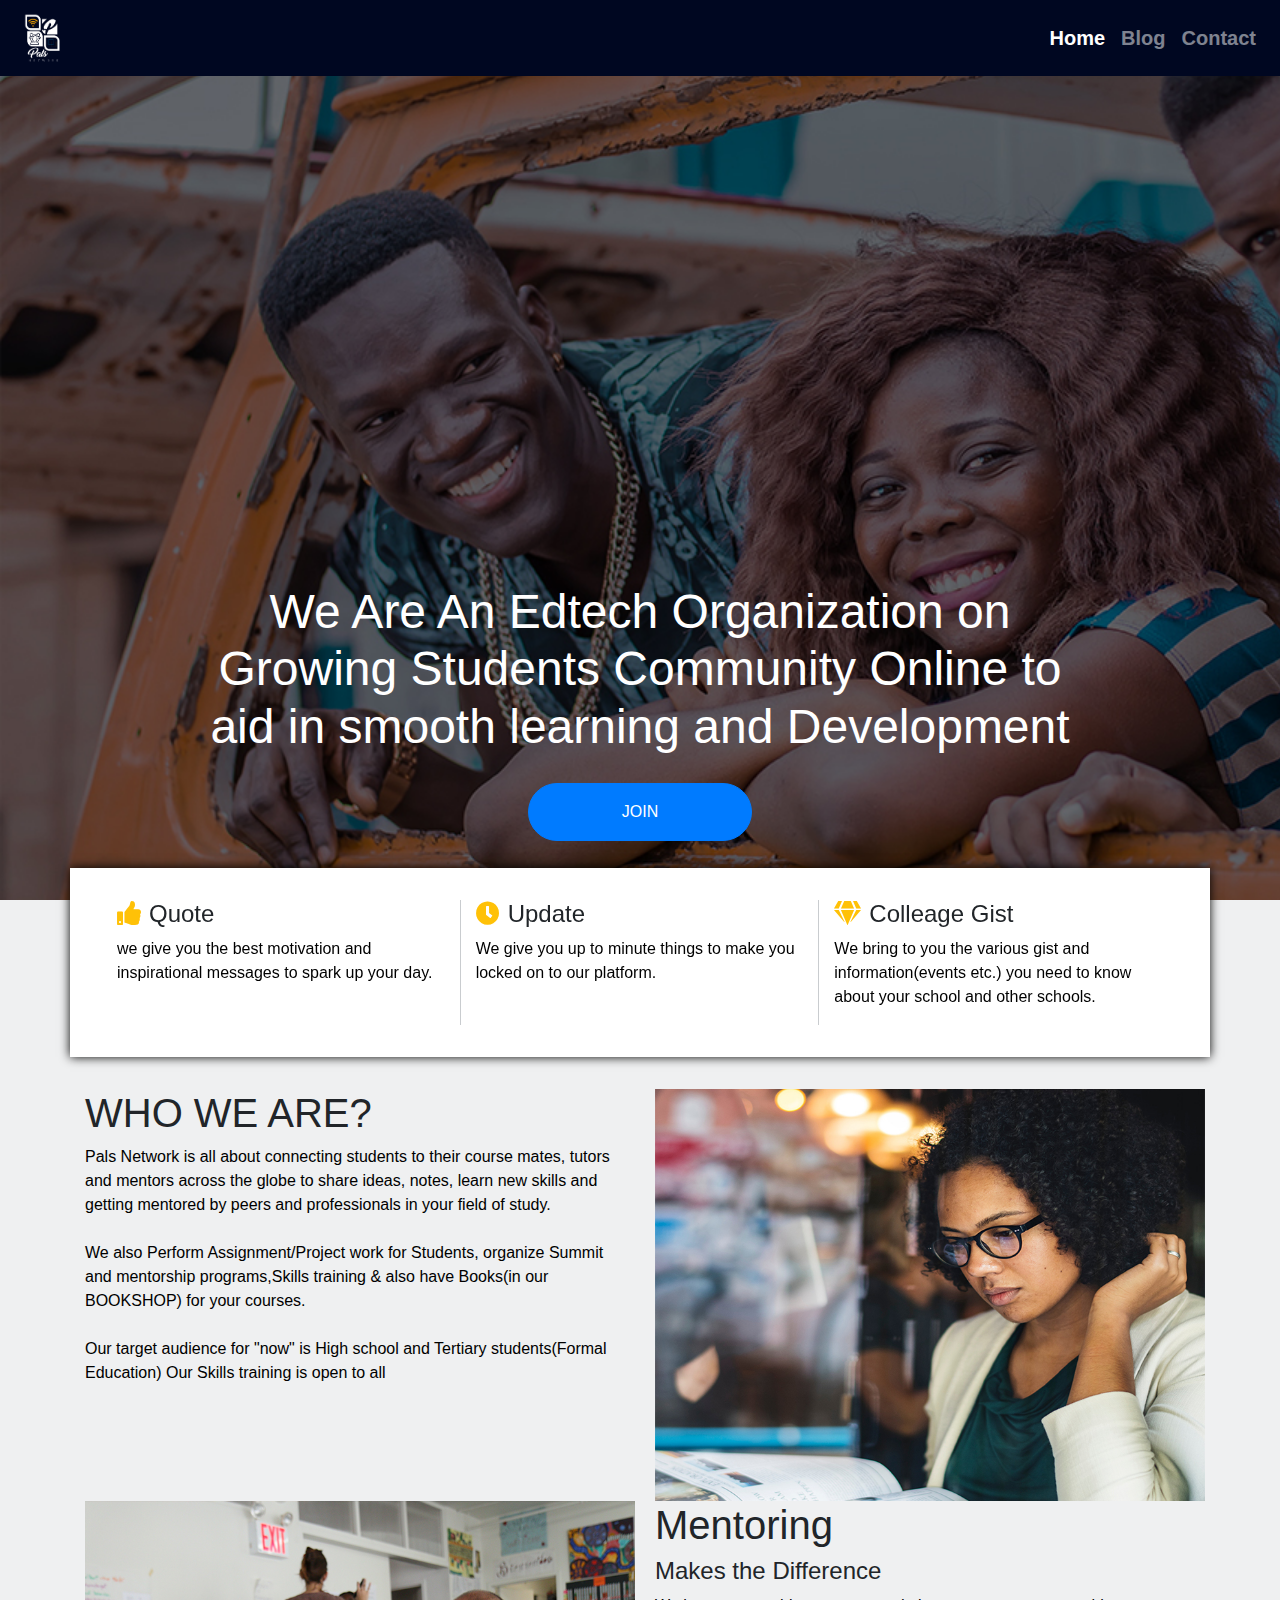
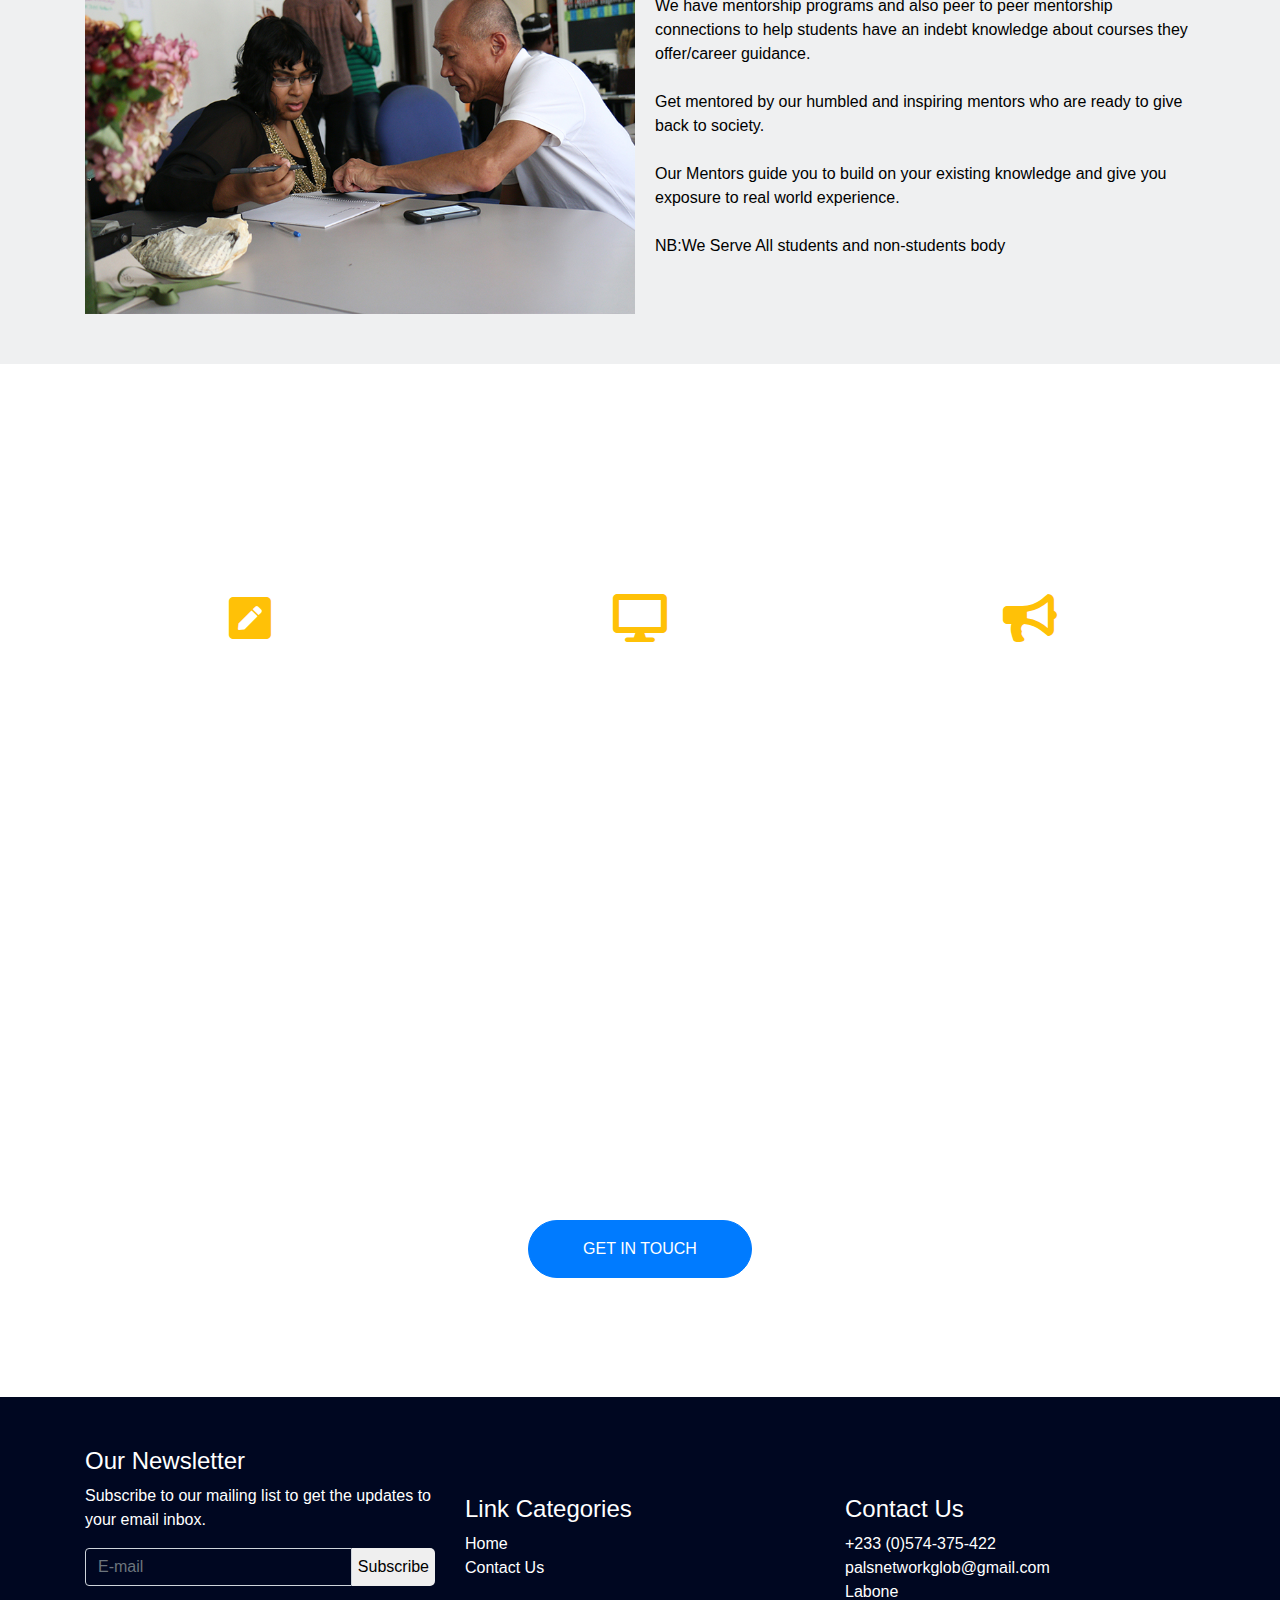
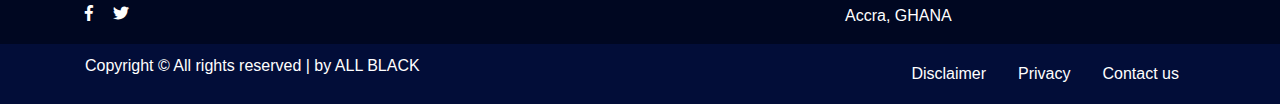
<file: index.html>
<!DOCTYPE html>
<html>

<head>
    <title>Pals Network</title>
    <meta name="viewport" content="width=device-width, initial-scale=1.0" />
    <link rel="stylesheet" type="text/css" href="assets/css/bootstrap.min.css">
    <link rel="stylesheet" type="text/css" href="assets/css/main.css">
    <link rel="stylesheet" type="text/css" href="assets/css/fontawesome-all.css">
    <link rel="shortcut icon" href="assets/img/logo33.png">
</head>

<body>
    <nav class="navbar navbar-expand-lg navbar-dark bg-dark fixed-top">
        <a class="navbar-brand" href="login.html"><img src="assets/img/logo.png" width=" 50px"></a>
        <button class="navbar-toggler" type="button" data-toggle="collapse" data-target="#navbarNav" aria-controls="navbarNav" aria-expanded="false" aria-label="Toggle navigation">
            <span class="navbar-toggler-icon"></span>
        </button>
        <div class="collapse navbar-collapse " id="navbarNav">
            <ul class="navbar-nav ml-auto">
                <li class="nav-item active">
                    <a class="nav-link" href="index.html">Home <span class="sr-only">(current)</span></a>
                </li>
                <li class="nav-item">
                    <a class="nav-link" href="blog.html">Blog</a>
                </li>
                <li class="nav-item">
                    <a class="nav-link" href="contact.html">Contact</a>
                </li>
            </ul>
        </div>
    </nav>
    <section class="caro cotainer-fluid">
        <div id="carouselExampleSlidesOnly" class="carousel slide" data-ride="carousel">
            <div class="carousel-inner">
                <div class="carousel-item active">
                    <!-- <img class="d-block w-100" src="assets/img/1.jpg" alt="First slide"> -->
                    <div class="carousel-caption d-md-block">
                        <h1>We Are An Edtech Organization  on Growing Students Community Online to aid in smooth learning and Development</h1>
                        <a href="index.html" class="btn btn-primary">JOIN</a>
                    </div>
                </div>
                <div class="carousel-item">
                    <!-- <img class="d-block w-100" src="assets/img/1.jpg" alt="Second slide"> -->
                    <div class="carousel-caption d-md-block">
                        <h1>Enabling students interact in a<br> conducive educational platform online</h1>
                        <a href=" " class="btn btn-primary">JOIN</a>
                    </div>
                </div>
            </div>
        </div>
        </div>
    </section>
    <section class=" bga container-fluid">
        <section class="container">
            <div class="rbg row">
                <div class=" line col-lg-4">
                    <h4><i class="fas fa-thumbs-up"></i>Quote</h4>
                    <p>we give you the best motivation and inspirational messages to spark up your day.</p>
                </div>
                <div class="line col-lg-4">
                    <h4><i class="fas fa-clock"></i>Update</h4>
                    <p>We give you up to minute things to make you locked on to our platform.</p>
                </div>
                <div class=" col-lg-4">
                    <h4><i class="fas fa-gem"></i>Colleage Gist</h4>
                    <p>We bring to you the various gist and information(events etc.) you need to know about your school and other schools.</p>
                </div>
            </div>
        </section>
        <section class=" container">
            <div class=" row">
                <div class=" about col-lg-6 ">
                    <h1>WHO WE ARE?</h1>
                    <p>Pals Network is all about connecting students to their course mates, tutors and mentors across the globe to share ideas, notes, learn new skills and getting mentored by peers and professionals in your field of study.
                        <br>
                        <br> We also Perform Assignment/Project work for Students, organize Summit and mentorship programs,Skills training & also have Books(in our BOOKSHOP) for your courses.
                        <br>
                        <br> Our target audience for "now" is High school and Tertiary students(Formal Education) Our Skills training is open to all</p>
                </div>
                <div class="leftpic col-lg-6 ">
                    <img src="assets/img/2.jpg">
                </div>
            </div>
        </section>
        <section class="container">
            <div class="row">
                <div class="rightpic col-lg-6 ">
                    <img src="assets/img/3.jpg">
                </div>
                <div class="mentors col-lg-6 ">
                    <h1>Mentoring</h1>
                    <h4>Makes the Difference</h4>
                    <p>We have mentorship programs and also peer to peer mentorship connections to help students have an indebt knowledge about courses they offer/career guidance.
                        <br>
                        <br> Get mentored by our humbled and inspiring mentors who are ready to give back to society.
                        <br>
                        <br> Our Mentors guide you to build on your existing knowledge and give you exposure to real world experience.
                        <br>
                        <br> NB:We Serve All students and non-students body</p>
                </div>
            </div>
        </section>
    </section>
    <section class="container-fluid picbg">
        <div class="container sp">
            <h1>WHAT WE DO?</h1>
            <h5>We Are An Edtech Organization. Focused on Growing Students community Online to aid in Education and Development</h5>
            <div class="we row">
                <div class=" col-lg-4">
                    <i class="fas fa-pen-square"></i>
                    <h4>CONNECTING STUDENTS/TUTORS</h4>
                    <p>we give you the best motivation and inspirational messages to spark up your day.</p>
                </div>
                <div class=" col-lg-4">
                    <i class="fas fa-desktop"></i>
                    <h4>VACANCY</h4>
                    <p>PALS NETWORK serve you better with Internship/Voluntary updates which will help you gain much skills to be ready for the job market.</p>
                </div>
                <div class=" col-lg-4">
                    <i class="fas fa-bullhorn"></i>
                    <h4>SKILLS TRAINING</h4>
                    <p>PALS NETWORK also believe not all fingers are equal and therefore not everyone’s place is in the class,the need for skills training to promote entrepreneurship,so as to have everyone develop in their own interest.</p>
                </div>
            </div>
        </div>
    </section>
    <section class="container-fluid dopicbg">
        <div class="container sp">
            <h1>WANT US TO HELP YOU WITH ASSIGNMENT/PROJECT WORK</h1>
            <h5>There are many ways to contact us. You may drop us a line, give us a call or send an email, choose what suits you the most.</h5>
            <a href="contact.html " class="btn btn-primary">GET IN TOUCH</a>
        </div>
        </div>
    </section>
    <footer class="container-fluid fotbg">
        <div class="container ff">
            <div class="row">
                <div class="col-lg-4 col-md-6">
                    <h4>Our Newsletter</h4>
                    <p>Subscribe to our mailing list to get the updates to your email inbox.</p>
                    <div class="input-group">
                        <input type="email" class="form-control" placeholder="E-mail">
                        <button class="sub" type="button">Subscribe</button>
                    </div>
                    <div class="social">
                        <a href="http://www.facebook.com/palsnetworkgh" target="_blank"><i class="fab fa-facebook-f"></i></a>
                        <a href="http://www.twitter.com/palsnetworkglob" target="_blank"><i class="fab fa-twitter"></i></a>
                    </div>
                </div>
                <div class="col-lg-4 space">
                    <h4>Link Categories</h4>
                    <ul>
                        <li><a href="#">Home</a></li>
                        <li><a href="#">Contact Us</a></li>
                    </ul>
                </div>
                <div class="col-lg-4 space ">
                    <h4>Contact Us</h4>
                    <a href="#">+233 (0)574-375-422</a>
                    <a href="#">palsnetworkglob@gmail.com</a>
                    <p>Labone
                        <br />Accra, GHANA</p>
                </div>
            </div>
    </footer>
    <section class="container-fluid footer-bt">
        <section class="container ">
            <div class="float-md-left">
                <p>Copyright &copy; All rights reserved | by ALL BLACK<a href="" target="_blank"></a></p>
            </div>
            <div class="float-md-right">
                <ul class="nav">
                    <li class="nav-item">
                        <a class="nav-link active" href="#">Disclaimer</a>
                    </li>
                    <li class="nav-item">
                        <a class="nav-link" href="#">Privacy</a>
                    </li>
                    <li class="nav-item">
                        <a class="nav-link" href="#">Contact us</a>
                    </li>
                </ul>
            </div>
            </div>
            <div class="clear"></div>
        </section>
    </section>
    <script src="assets/js/jquery.min.js"></script>
    <script src="assets/js/bootstrap.min.js"></script>
</body>

</html>
</file>
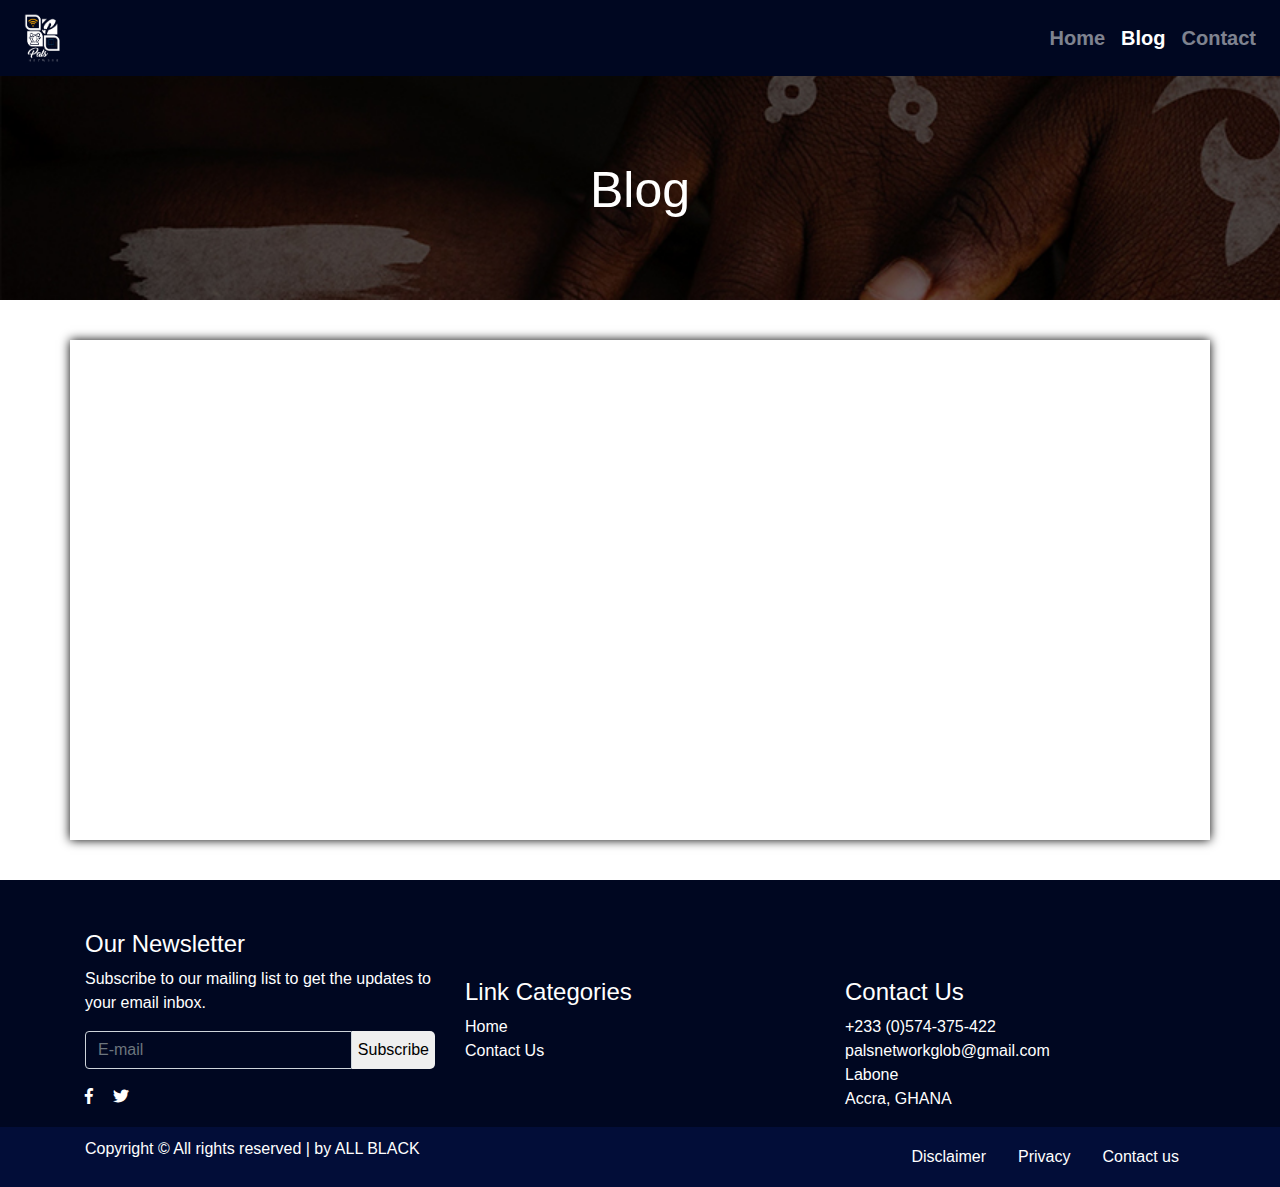
<file: blog.html>
<!DOCTYPE html>
<html>

<head>
    <title>Pals Network</title>
    <meta name="viewport" content="width=device-width, initial-scale=1.0" />
    <link rel="stylesheet" type="text/css" href="assets/css/bootstrap.min.css">
    <link rel="stylesheet" type="text/css" href="assets/css/main.css">
    <link rel="stylesheet" type="text/css" href="assets/css/fontawesome-all.css">
    <link rel="shortcut icon" href="assets/img/logo33.png">
</head>

<body>
    <nav class="navbar navbar-expand-lg navbar-dark bg-dark fixed-top">
        <a class="navbar-brand" href="index.html"><img src="assets/img/logo.png" width=" 50px"></a>
        <button class="navbar-toggler" type="button" data-toggle="collapse" data-target="#navbarNav" aria-controls="navbarNav" aria-expanded="false" aria-label="Toggle navigation">
            <span class="navbar-toggler-icon"></span>
        </button>
        <div class="collapse navbar-collapse " id="navbarNav">
            <ul class="navbar-nav ml-auto">
                <li class="nav-item">
                    <a class="nav-link" href="index.html">Home </a>
                </li>
                <li class="nav-item">
                    <a class="nav-link active" href="blog.html">Blog <span class="sr-only">(current)</span></a>
                </li>
                <li class="nav-item ">
                    <a class="nav-link" href="contact.html">Contact</a>
                </li>
            </ul>
        </div>
    </nav>
    <section class="blog container-fluid">
        <h1>Blog</h1>
    </section>
    <section class=" map container">

    </section>
    
    <footer class="container-fluid fotbg">
        <div class="container ff">
            <div class="row">
                <div class=" col-lg-4">
                    <h4>Our Newsletter</h4>
                    <p>Subscribe to our mailing list to get the updates to your email inbox.</p>
                    <div class="input-group">
                        <input type="email" class="form-control" placeholder="E-mail">
                        <button class="sub" type="button">Subscribe</button>
                    </div>
                    <div class="social">
                        <a href="http://www.facebook.com/palsnetworkgh" target="_blank"><i class="fab fa-facebook-f"></i></a>
                        <a href="http://www.twitter.com/palsnetworkglob" target="_blank"><i class="fab fa-twitter"></i></a>
                    </div>
                </div>
                <div class=" col-lg-4 space">
                    <h4>Link Categories</h4>
                    <ul>
                        <li><a href="#">Home</a></li>
                        <li><a href="#">Contact Us</a></li>
                    </ul>
                </div>
                <div class=" col-lg-4 space">
                    <h4>Contact Us</h4>
                    <a href="#">+233 (0)574-375-422</a>
                    <a href="#">palsnetworkglob@gmail.com</a>
                    <p>Labone
                        <br />Accra, GHANA</p>
                </div>
            </div>
    </footer>
    <section class="container-fluid footer-bt">
        <section class="container ">
            <div class="float-md-left">
                <p>Copyright &copy; All rights reserved | by ALL BLACK<a href="" target="_blank"></a></p>
            </div>
            <div class="float-md-right">
                <ul class="nav">
                    <li class="nav-item">
                        <a class="nav-link active" href="#">Disclaimer</a>
                    </li>
                    <li class="nav-item">
                        <a class="nav-link" href="#">Privacy</a>
                    </li>
                    <li class="nav-item">
                        <a class="nav-link" href="#">Contact us</a>
                    </li>
                </ul>
            </div>
            </div>
            <div class="clear"></div>
        </section>
    </section>
    <script src="assets/js/jquery.min.js"></script>
    <script src="assets/js/bootstrap.min.js"></script>
</body>

</html>
</file>
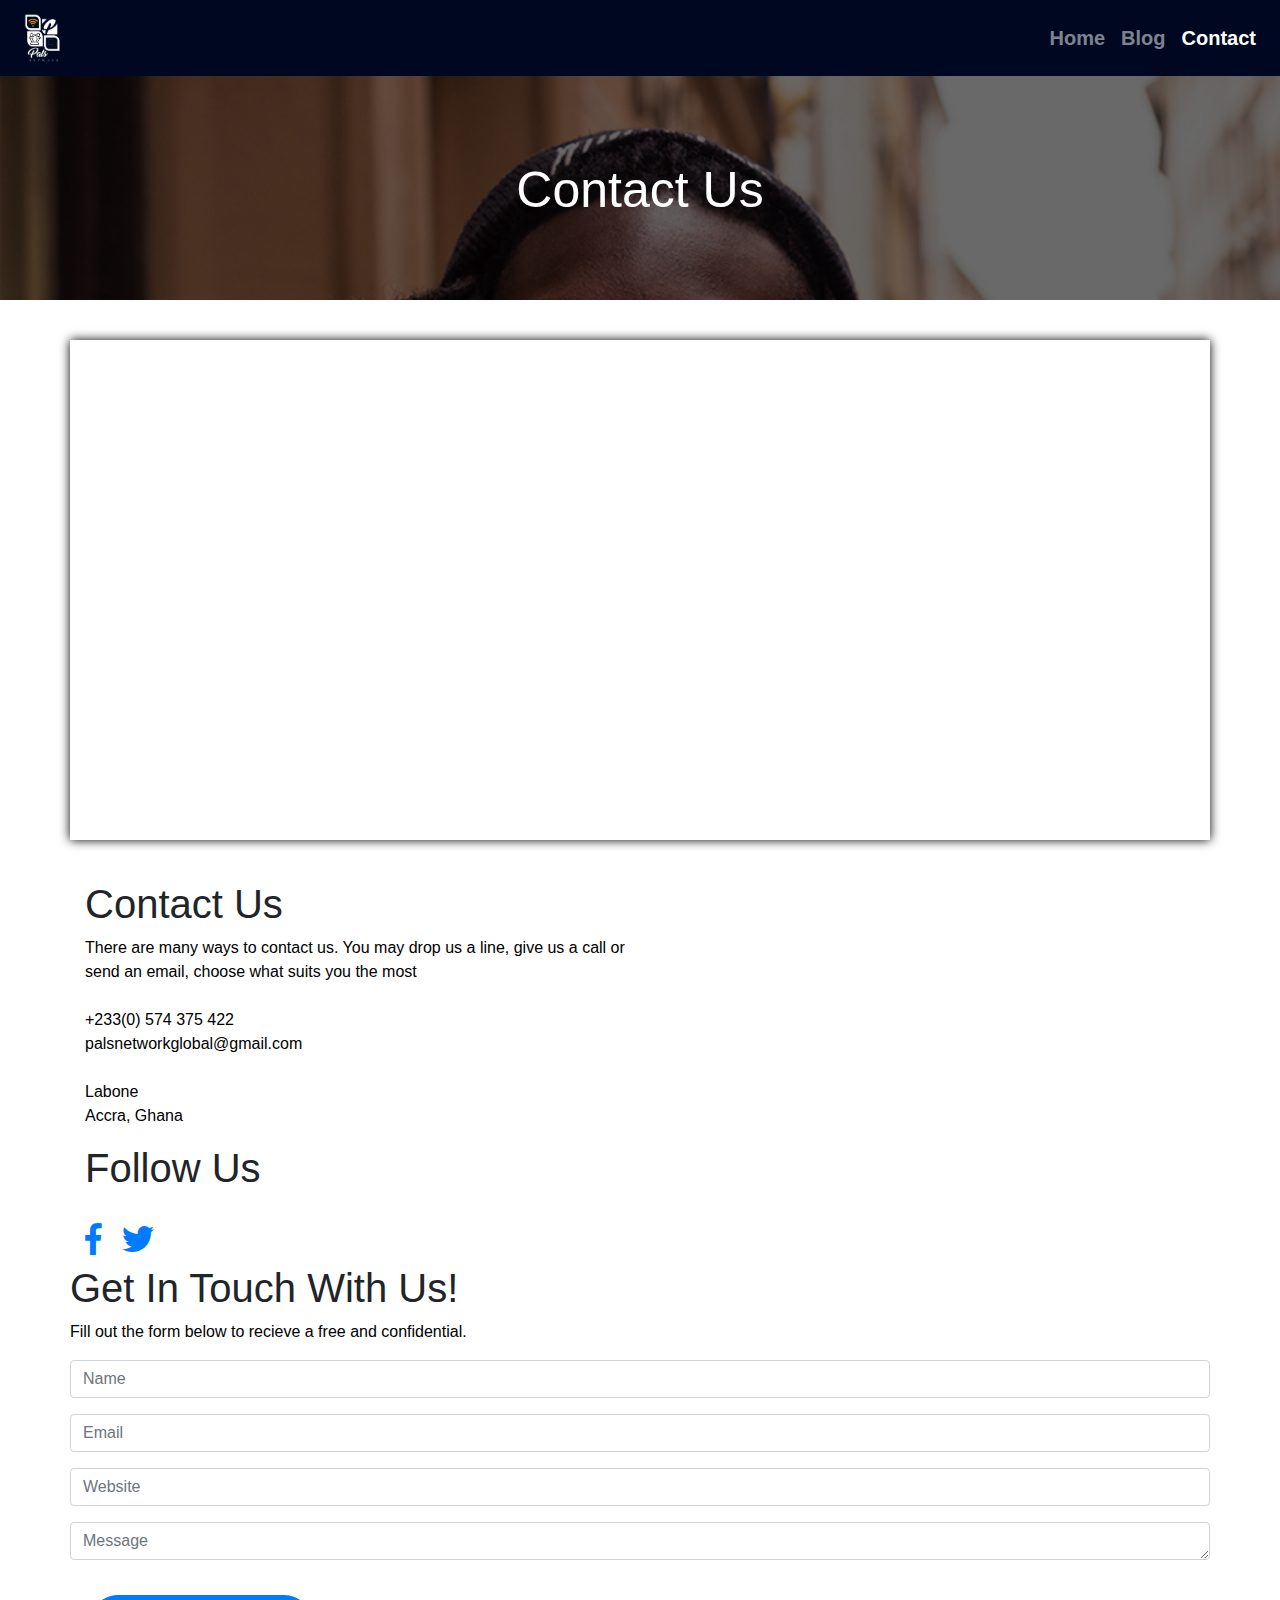
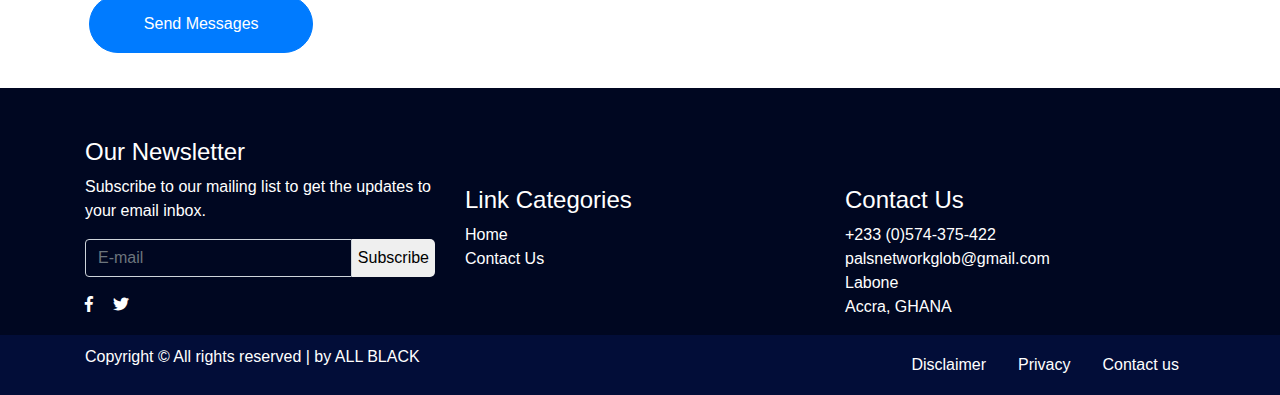
<file: contact.html>
<!DOCTYPE html>
<html>

<head>
    <title>Pals Network</title>
    <meta name="viewport" content="width=device-width, initial-scale=1.0" />
    <link rel="stylesheet" type="text/css" href="assets/css/bootstrap.min.css">
    <link rel="stylesheet" type="text/css" href="assets/css/main.css">
    <link rel="stylesheet" type="text/css" href="assets/css/fontawesome-all.css">
    <link rel="shortcut icon" href="assets/img/logo33.png">
</head>

<body>
    <nav class="navbar navbar-expand-lg navbar-dark bg-dark fixed-top">
        <a class="navbar-brand" href="landingpage.html"><img src="assets/img/logo.png" width=" 50px"></a>
        <button class="navbar-toggler" type="button" data-toggle="collapse" data-target="#navbarNav" aria-controls="navbarNav" aria-expanded="false" aria-label="Toggle navigation">
            <span class="navbar-toggler-icon"></span>
        </button>
        <div class="collapse navbar-collapse " id="navbarNav">
            <ul class="navbar-nav ml-auto">
                <li class="nav-item">
                    <a class="nav-link" href="index.html">Home </a>
                </li>
                <li class="nav-item">
                    <a class="nav-link" href="blog.html">Blog</a>
                </li>
                <li class="nav-item active">
                    <a class="nav-link" href="contact.html">Contact<span class="sr-only">(current)</span></a>
                </li>
            </ul>
        </div>
    </nav>
    <section class="contact container-fluid">
        <h1>Contact Us</h1>
    </section>
    <section class=" map container">
        <iframe src="https://www.google.com/maps/embed?pb=!1m18!1m12!1m3!1d3970.9807661464247!2d-0.17180498550988554!3d5.56986089596174!2m3!1f0!2f0!3f0!3m2!1i1024!2i768!4f13.1!3m3!1m2!1s0xfdf9070c76bdc17%3A0xba4b69124ba20d65!2siSpace+Foundation!5e0!3m2!1sen!2sgh!4v1529137474183" width="100%" height="100%" frameborder="0" style="border:0" allowfullscreen></iframe>
    </section>
    <section class=" container">
        <div class=" row">
            <div class=" about col-lg-6 ">
                <h1>Contact Us</h1>
                <p>There are many ways to contact us. You may drop us a line, give us a call or send an email, choose what suits you the most
                    <br>
                    <br> +233(0) 574 375 422
                    <br> palsnetworkglobal@gmail.com
                    <br>
                    <br> Labone
                    <br> Accra, Ghana</p>
                <h1>Follow Us</h1>
                <div class="social con">
                    <a href="http://www.facebook.com/palsnetworkgh" target="_blank"><i class="fab fa-facebook-f"></i></a>
                    <a href="http://www.twitter.com/palsnetworkglob" target="_blank"><i class="fab fa-twitter"></i></a>
                </div>
            </div>
            <div class=c ol-lg-6 ">
                <h1>Get In Touch With Us!</h1>
                <p>Fill out the form below to recieve a free and confidential.</p>
                <form class="contact_us_form row " action="contact_process.php " method="post " id="contactForm " novalidate="novalidate ">
                                    <div class="form-group col-lg-12 ">
                                        <input type="text " class="form-control " id="name " name="name " placeholder="Name ">
                                    </div>
                                    <div class="form-group col-lg-12 ">
                                        <input type="email " class="form-control " id="email " name="email " placeholder="Email ">
                                    </div>
                                    <div class="form-group col-lg-12 ">
                                        <input type="text " class="form-control " id="subject " name="subject " placeholder="Website ">
                                    </div>
                                    <div class="form-group col-lg-12 ">
                                        <textarea class="form-control " name="message " id="message " rows="1 " placeholder="Message "></textarea>
                                    </div>
                                    <div class="form-group col-md-12 ">
                                        <button type="submit " value="submit " class="btn btn-primary ">Send Messages</button>
                                    </div>
                                </form>
            </div>


            </div>
        </div>
    </section>
    <footer class="container-fluid fotbg ">
        <div class="container ff ">
            <div class="row ">
                <div class=" col-lg-4 ">
                    <h4>Our Newsletter</h4>
                    <p>Subscribe to our mailing list to get the updates to your email inbox.</p>
                    <div class="input-group ">
                        <input type="email " class="form-control " placeholder="E-mail ">
                        <button class="sub " type="button ">Subscribe</button>
                    </div>
                    <div class="social ">
                        <a href="http://www.facebook.com/palsnetworkgh " target="_blank "><i class="fab fa-facebook-f "></i></a>
                        <a href="http://www.twitter.com/palsnetworkglob " target="_blank "><i class="fab fa-twitter "></i></a>
                    </div>
                </div>
                <div class=" col-lg-4 space ">
                    <h4>Link Categories</h4>
                    <ul>
                        <li><a href="# ">Home</a></li>
                        <li><a href="# ">Contact Us</a></li>
                    </ul>
                </div>
                <div class=" col-lg-4 space ">
                    <h4>Contact Us</h4>
                    <a href="# ">+233 (0)574-375-422</a>
                    <a href="# ">palsnetworkglob@gmail.com</a>
                    <p>Labone
                        <br />Accra, GHANA</p>
                </div>
            </div>
    </footer>
    <section class="container-fluid footer-bt ">
        <section class="container ">
            <div class="float-md-left ">
                <p>Copyright &copy; All rights reserved | by ALL BLACK<a href=" " target="_blank "></a></p>
            </div>
            <div class="float-md-right ">
                <ul class="nav ">
                    <li class="nav-item ">
                        <a class="nav-link active " href="# ">Disclaimer</a>
                    </li>
                    <li class="nav-item ">
                        <a class="nav-link " href="# ">Privacy</a>
                    </li>
                    <li class="nav-item ">
                        <a class="nav-link " href="# ">Contact us</a>
                    </li>
                </ul>
            </div>
            </div>
            <div class="clear "></div>
        </section>
    </section>
    <script src="assets/js/jquery.min.js "></script>
    <script src="assets/js/bootstrap.min.js "></script>
</body>

</html>
</file>
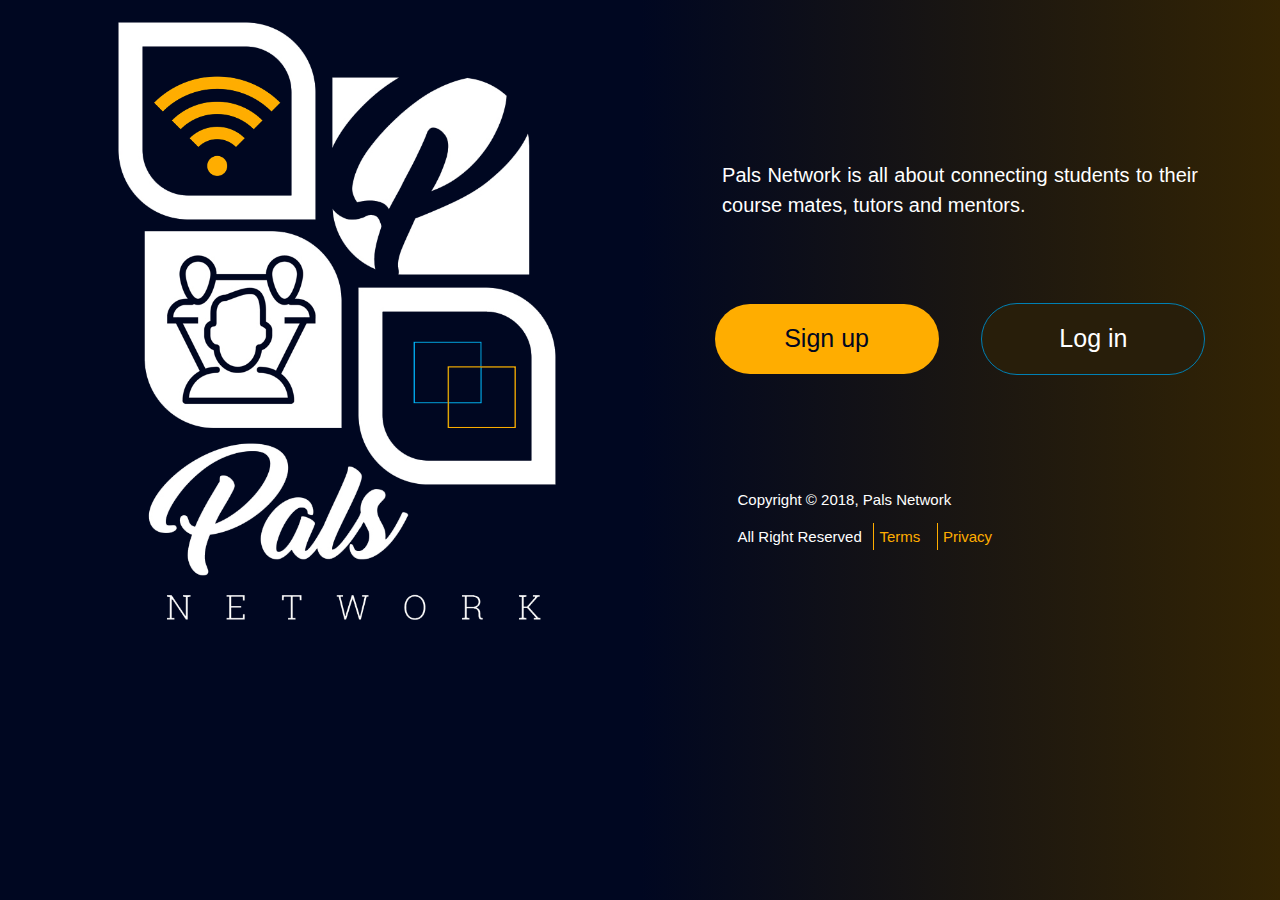
<file: login.html>
<!DOCTYPE html>
<html>

<head>
    <title>Pals Network</title>
    <meta name="viewport" content="width=device-width, initial-scale=1.0" />
    <link rel="stylesheet" type="text/css" href="assets/css/bootstrap.min.css">
    <link rel="stylesheet" type="text/css" href="assets/css/main.css">
    <link rel="shortcut icon" href="assets/img/logo33.png">
</head>

<body>
    <section class="container-fluid">
        <div class="row">
            <div class=" logopic col-lg-6 ">
            </div>
            <div class=" signbot col-lg-6 col-md-12 col-sm-12 col-xs-12">
                <div class="boot">
                    <div class="tag">
                        <p>Pals Network is all about connecting students to their course mates, tutors and mentors. </p>
                    </div>
                    <button ​type="button" data-toggle="modal" data-target="#upModal" class="btn btn-sign">Sign up</button>
                    <button type="button" type="button" data-toggle="modal" data-target="#inModal" class="btn btn-in">Log in</button>
                    <div class="rit ">
                        <p>Copyright &copy; 2018, Pals Network</p>
                        <p>All Right Reserved <a href="">Terms </a><a href="">Privacy</a></p>
                    </div>
                </div>
            </div>
        </div>
    </section>
    <!-- Modal -->
    <section class="modal fade " id="upModal" tabindex="-1" role="dialog" aria-labelledby="upModalLabel" aria-hidden="true">
        <div class="modal-dialog" role="document">
            <div class="modal-content ">
                <div class="modal-header">
                    <h5 class="modal-title" id="upModalLabel">Join US</h5>
                    <button type="button" class="close" data-dismiss="modal" aria-label="Close">
                        <span aria-hidden="true">&times;</span>
                    </button>
                </div>
                <div class="modal-body mns">
                    <form>
                        <div class="form-group">
                            <input type="text" class="form-control" placeholder="Fist Name">
                        </div>
                        <div class="form-group">
                            <input type="text" class="form-control" placeholder="SurName">
                        </div>
                        <div class="form-group">
                            <input type="email" class="form-control" id="exampleInputEmail1" aria-describedby="emailHelp" placeholder="Enter email">
                            <small id="emailHelp" class="form-text text-muted">We'll never share your email with anyone else.</small>
                        </div>
                        <div class="form-group">
                            <input type="password" class="form-control" placeholder="Password">
                        </div>
                        <div class="form-group">
                            <input type="password" class="form-control" placeholder="Re-Enter Password">
                        </div>
                        <select class=" form-control occupation">
                            <option>Occupation</option>
                            <option>Student</option>
                            <option>Student Supervisor</option>
                        </select>
                        <select class=" form-control gender">
                            <option>Gender</option>
                            <option>Male</option>
                            <option>Female</option>
                        </select>
                        <small  class="form-text text-muted">Date of Birth</small>
                        <div class="form-group">
                            <input type="date" class="form-control" placeholder="Date of Birth">
                        </div>
                        <div class="form-group">
                            <input type="text" class="form-control" placeholder="School">
                        </div>
                        <select class=" form-control gender" name="Country">
                            <option>Country</option>
                            <option>Algeria</option>
                            <option>Australia</option>
                            <option>Angola</option>
                            <option>Afghanistan</option>
                            <option>Albania</option>
                            <option>Argentina</option>
                            <option>Austria</option>
                            <option>Armenia</option>
                            <option>Azerbaijan</option>
                            <option>Bahamas</option>
                            <option>Bahrain</option>
                            <option>Bangladesh</option>
                            <option>Belgium</option>
                            <option>Brazil</option>
                            <option>Burundi</option>
                            <option>Bulgaria</option>
                            <option>Brunei</option>
                            <option>Botswana</option>
                            <option>Benin</option>
                            <option>Bangladesh</option>
                            <option>Burkina Faso</option>
                            <option>Canada</option>
                            <option>Cape Verde</option>
                            <option>Congo</option>
                            <option>Chile</option>
                            <option>Colombia</option>
                            <option>Cameroon</option>
                            <option>Cote D'Ivoire</option>
                            <option>China</option>
                            <option>Denmark</option>
                            <option>Egypt</option>
                            <option>Eritrea</option>
                            <option>France</option>
                            <option>Finland</option>
                            <option>Ghana</option>
                            <option>Guinea</option>
                            <option>Guinea Bissau</option>
                            <option>Germany</option>
                        </select>
                        <small class="form-text text-muted">High School Only</small>
                        <select class="gender form-control">
                            <option>Course</option>
                            <option>General Arts</option>
                            <option>Visual Arts</option>
                            <option>Business</option>
                            <option>Home Economics</option>
                        </select>
                        <select name="Form" class="form-control">
                            <option>Form</option>
                            <option>1</option>
                            <option>2</option>
                            <option>3</option>
                        </select>
                        <small  class="form-text text-muted">Tertiary Student Only</small>
                        <div class="form-group">
                            <input type="text" class="form-control" placeholder="Course">
                        </div>
                        <select class="form-control" name="Level">
                            <option>Level</option>
                            <option>100</option>
                            <option>200</option>
                            <option>300</option>
                            <option>400</option>
                        </select>
                        <select class="form-control" name="Offering">
                            <option>Offering</option>
                            <option>Diploma</option>
                            <option>HND</option>
                            <option>Degree</option>
                            <option>Masters</option>
                        </select>
                        <select class="form-control" name="Skills">
                            <option>Skills</option>
                            <option>BeadMaking</option>
                            <option>Recycling</option>
                            <option>SoapMaking</option>
                            <option>Coding</option>
                        </select>
                        
                        
                        
                        <button type="submit" class="btn btn-sign">Submit</button>
                    </form>
                </div>
            </div>
        </div>
    </section>
    <section class="modal fade " id="inModal" tabindex="-1" role="dialog" aria-labelledby="exampleModalLabel" aria-hidden="true">
        <div class="modal-dialog" role="document">
            <div class="modal-content ">
                <div class="modal-header">
                    <h5 class="modal-title" id="inModalLabel">Join US</h5>
                    <button type="button" class="close" data-dismiss="modal" aria-label="Close">
                        <span aria-hidden="true">&times;</span>
                    </button>
                </div>
                <div class="modal-body mns">
                    <form>
                        <div class="form-group">
                            <input type="email" class="form-control" id="exampleInputEmail1" aria-describedby="emailHelp" placeholder="Enter email">
                        </div>
                        <div class="form-group">
                            <input type="password" class="form-control" placeholder="Password">
                        </div>
                        <div class="form-check">
                            <input type="checkbox" class="form-check-input" id="exampleCheck1">
                            <label class="form-check-label" for="exampleCheck1">Remember Me</label>
                        </div>
                        <a href="profile.html" type="submit" class="btn btn-sign">Log in </a> 
                    </form>
                </div>
            </div>
        </div>
    </section>
    <script src="assets/js/jquery.min.js"></script>
    <script src="assets/js/bootstrap.min.js"></script>
</body>

</html>
</file>
<file: assets/css/main.css>
/*LANDING PAGE*/
.navbar-nav a{
	font-weight: 600;
	font-size: 20px;
}
.d-block,.caro{
	height: 100vh;
}
.d-md-block h1{
	font-size: 3rem;
}
.carousel-item{
	background: url(../img/1.jpg) no-repeat;
	height: 100vh;
	background-size: cover;

}

p{
 color: #000 !important;
 
}
.rbg{
	box-shadow: 0px 0px 10px black;
	padding: 2rem;
	position: relative;
	bottom: 2rem;
	background: #fff;
}
.picbg{
	background: url(../img/4.jpg) no-repeat;
	background-size: cover;
	background-attachment: fixed;
}
.dopicbg{
	background: url(../img/5.jpg) no-repeat;
	background-size: cover;
	background-attachment: fixed;
}
.bga{
	background: #6c757d1c;
	padding-bottom: 50px;
}
.sp{
	padding: 100px 0;
	text-align: center;
}
.sp h1,h5{
	color: #fff ;
	text-align: center;

}
.sp h5{
	margin-bottom:50px;
}
.sp p{
	color: #fff !important;
}
.sp h4{
	color: #fff;
}
.line{
	border-right: 1px solid #6c757d5e;

}
.bg-dark{
 background: #000721 !important;
}
.rightpic img, .leftpic img{
	width: 550px;
}
.fotbg{
	background: #000721;
}
.ff{
	color: #fff !important;
	padding-top: 50px;
}
.ff p{
	color: #fff !important;
}
.ff a{
	color: #fff;

}
li{
	list-style: none;


}
ul{
	padding: 0;
}
.sub{
	border: none;
	border-top-right-radius:5px; 
	border-bottom-right-radius:5px
}
.footer-bt{
	background: #020d38;
	padding: 10px;
}
.footer-bt p, .footer-bt a{
	color: #fff !important;
}
.clear{
	clear: both;
}
.social{
	padding-top: 1rem;
}
.social a{
	padding-right: 1rem;
	font-size: 1rem;
}
.con a{
	font-size: 2rem;
}

/*CONTACT PAGE*/
.contact{
	height: 300px;
	background: url(../img/5.jpg) no-repeat;
	background-size: cover;
	background-attachment: fixed; 
}
.contact h1,.blog h1{
	padding-top: 10rem;
	text-align: center;
	color: #fff;
	font-size: 50px;
}
.map{
	height: 500px;
	box-shadow: 0px 0px 10px black;
	margin: 40px auto;
	padding:0px;
}
/*BLOG PAGE*/
.blog{
	height: 300px;
	background: url(../img/4.jpg) no-repeat;
	background-size: cover;
	background-attachment: fixed; 
}


/*first page*/
.logopic{
	background: url(../img/logo.png) no-repeat #000721;
	background-size: contain;
	height: 100vh;
	
}
.signbot{
	background:  #000721;
	background: linear-gradient(to right, #000721,#332403 );
	height: 100vh;
}
.boot{
	position:relative;
    top: 10rem;
    text-align: center;
}
.btn {
	margin: 1.2rem;
    padding: 1rem;
    width: 14rem;
    border-radius:3rem;
}
.btn-sign,.btn-in{
	background: #ffad00;
	border: none;
	color: #000721;
	font-size: 25px;
}
.btn-sign:hover{
	background: #FFEB3B;
	color: #000721;
	border: none;
}
.btn-in{

background:#281e0a;
border:1px solid #0080b4;
color: white;
}
.btn-in:hover{
	background: #0080b4;
	color: white;
	border: none;
	}
.boot p{
	color: white !important;
	text-align: justify!important;
}
.boot p{
	width: 78%;
	margin: 0 auto;
	text-align: justify;
	font-size: 20px;
	font-weight: 200;

}
.tag{
	margin-bottom: 4rem;
}
.rit{
	margin-top: 5em;
}
.rit p{
	text-align: justify;
	font-size: 15px;
	font-weight: 200;
	margin-left: 5.5em;
	padding-top:1em;

}
.rit a {
	color:  #ffad00;
	border-left:1px solid  #ffad00;
	margin-left: .5em;
	padding: 5px;
}
.we i{
	font-size: 3rem;
	color: var(--warning);
    padding-bottom: .5rem;
} 
.rbg h4 i{
	color: var(--warning);
    padding-right: .5rem;
} 
/*modal*/
.mns{
	background-color:  #000721;
	background: linear-gradient( #000721,#332403 );
}
.form-control{
	background-color: rgb(0,0,0,.0);
}
.form-control:hover{
	background-color: rgb(0,0,0,.0);
}
.form-control:active{
	background-color: rgb(0,0,0,.0);
}
.form-check-label{
	color: #fff;
}
select{
	margin-bottom: 1em;
}
.modal-header h5{
	color: #000;
}
.space{
	padding-top: 3em;
}


/*media */
@media (min-width: 481px) and (max-width: 1024px) {
	.logopic{
		display: none;
	}
	
}
@media (min-width: 320px) and (max-width: 480px){
	.logopic{
		display: none;
	}
@media (max-width: 1024px){
	.signbot{
		max-width: 100%;
	}
}
</file>
